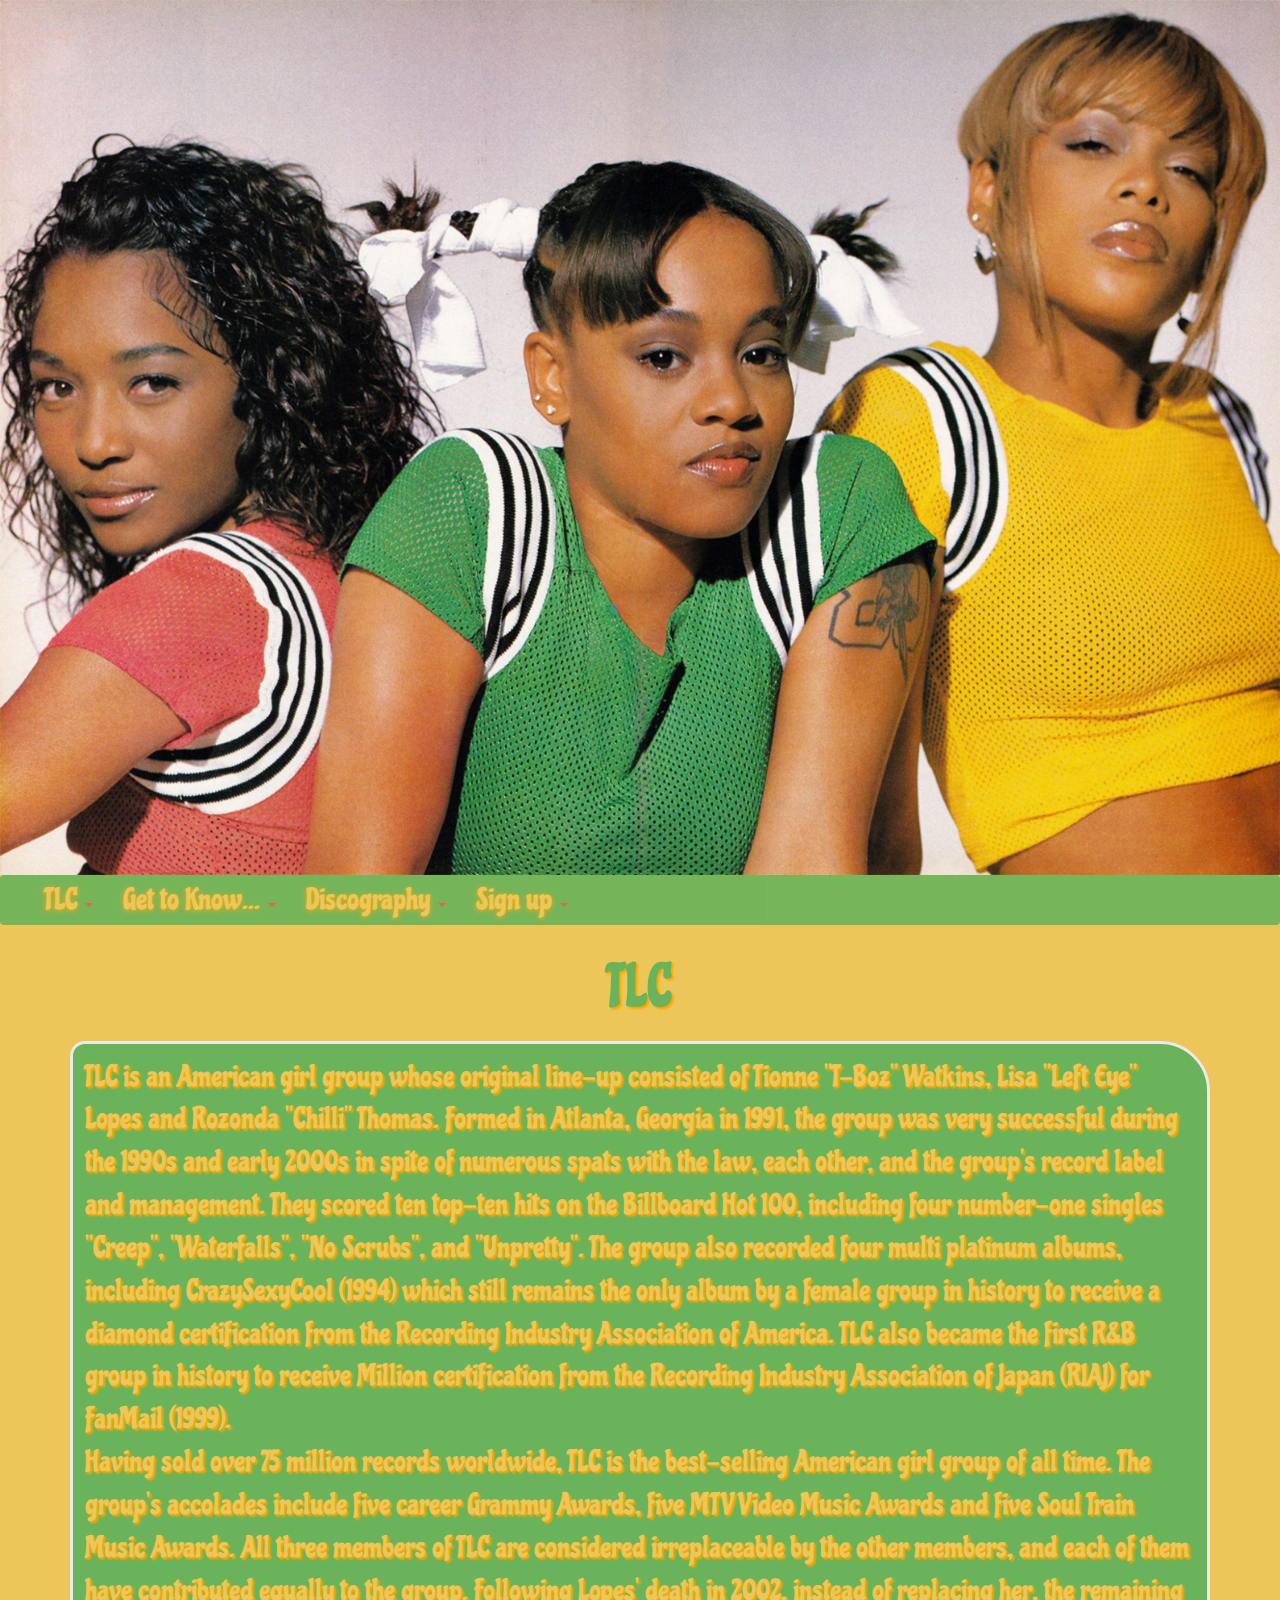
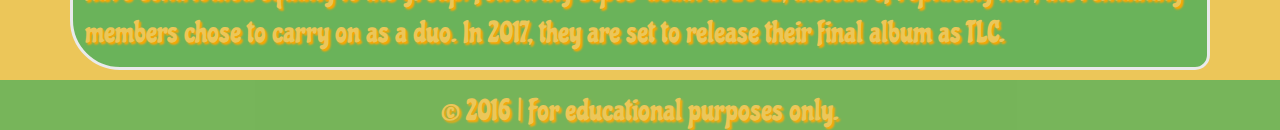
<file: discographyproject/biopage.html>
<!Doctype html>
<html lang="en">
<head>
	<meta charset="utf-8">
  <meta http-equiv="X-UA-Compatible" content="IE=edge">  
  <link rel="stylesheet" href="https://maxcdn.bootstrapcdn.com/bootstrap/3.3.5/css/bootstrap.min.css">
  <meta name="viewport" content="width=device-width, initial-scale=1">
  <link rel="stylesheet" type="text/css" href="css/tlc.css">
  <script src="https://oss.maxcdn.com/html5shiv/3.7.2/html5shiv.min.js"></script>
  <script src="https://oss.maxcdn.com/respond/1.4.2/respond.min.js"></script>
  <title>Biography</title>
  <link href="https://fonts.googleapis.com/css?family=Chicle" rel="stylesheet">
</head>
<body>

<!--this the header image, (center the header)-->
  <header>
    <img src="photos/background_copy.jpg" alt="photo of the group" class="img-responsive"> 
  </header>

  <nav class="navbar navbar-inverse">
  <div class="container-fluid">
   <button type="button" class="navbar-toggle" data-toggle="collapse" data-target="#myNavbar">
        <span class="icon-bar"></span>
        <span class="icon-bar"></span>
        <span class="icon-bar"></span>                        
  </button>
  <div class="collapse navbar-collapse" id="myNavbar">
  <ul class="nav navbar-nav">
      <li class="dropdown">
        <a class="dropdown-toggle" data-toggle="dropdown" href="#">
        TLC
        <span class="caret"></span></a>
        <ul class="dropdown-menu">
          <li><a href="bio_page.html">Bio</a></li>
        </ul>
      </li>
      
      <li class="dropdown">
      <a class="dropdown-toggle" data-toggle="dropdown" href="#">
      Get to Know...
      <span class="caret"></span></a>
      <ul class="dropdown-menu">
        <li><a href="t-boz.html">T-Boz</a></li>
        <li><a href="lefteye.html">Left Eye</a></li>
        <li><a href="chilli.html">Chilli</a></li>
    </ul>
    </li>

    <li class="dropdown">
      <a class="dropdown-toggle" data-toggle="dropdown" href="#">
      Discography
      <span class="caret"></span></a>
      <ul class="dropdown-menu">
        <li><a href="discography.html">Albums</a></li>
    </ul>
    </li>

    <li class="dropdown">
      <a class="dropdown-toggle" data-toggle="dropdown" href="#">
      Sign up
      <span class="caret"></span></a>
      <ul class="dropdown-menu">
        <li><a href="tlc_signup_form.html">Sign Up</a></li>
    </ul>
    </li>
  </div>
  </div>
</nav>


<div class="container">

<!--this  is the biography. (center the text)-->
		<p id="name">TLC</p>
		<p class="intro">TLC is an American girl group whose original line-up consisted of Tionne "T-Boz" Watkins, Lisa "Left Eye" Lopes and Rozonda "Chilli" Thomas. Formed in Atlanta, Georgia in 1991, the group was very successful during the 1990s and early 2000s in spite of numerous spats with the law, each other, and the group's record label and management. They scored ten top-ten hits on the Billboard Hot 100, including four number-one singles "Creep", "Waterfalls", "No Scrubs", and "Unpretty". The group also recorded four multi platinum albums, including CrazySexyCool (1994) which still remains the only album by a female group in history to receive a diamond certification from the Recording Industry Association of America.  TLC also became the first R&amp;B group in history to receive Million certification from the Recording Industry Association of Japan (RIAJ) for FanMail (1999).<br>
		
		Having sold over 75 million records worldwide, TLC is the best-selling American girl group of all time.  The group's accolades include five career Grammy Awards, five MTV Video Music Awards and five Soul Train Music Awards. All three members of TLC are considered irreplaceable by the other members, and each of them have contributed equally to the group. Following Lopes' death in 2002, instead of replacing her, the remaining members chose to carry on as a duo. In 2017, they are set to release their final album as TLC.</p>

<!--Center the footer-->
</div><!--closing container tag-->  
<footer>&copy; 2016 | For educational purposes only.</footer>

<script src="https://ajax.googleapis.com/ajax/libs/jquery/1.11.3/jquery.min.js"></script>
<script src="https://maxcdn.bootstrapcdn.com/bootstrap/3.3.5/js/bootstrap.min.js"></script>
</body>
</html>
</file>
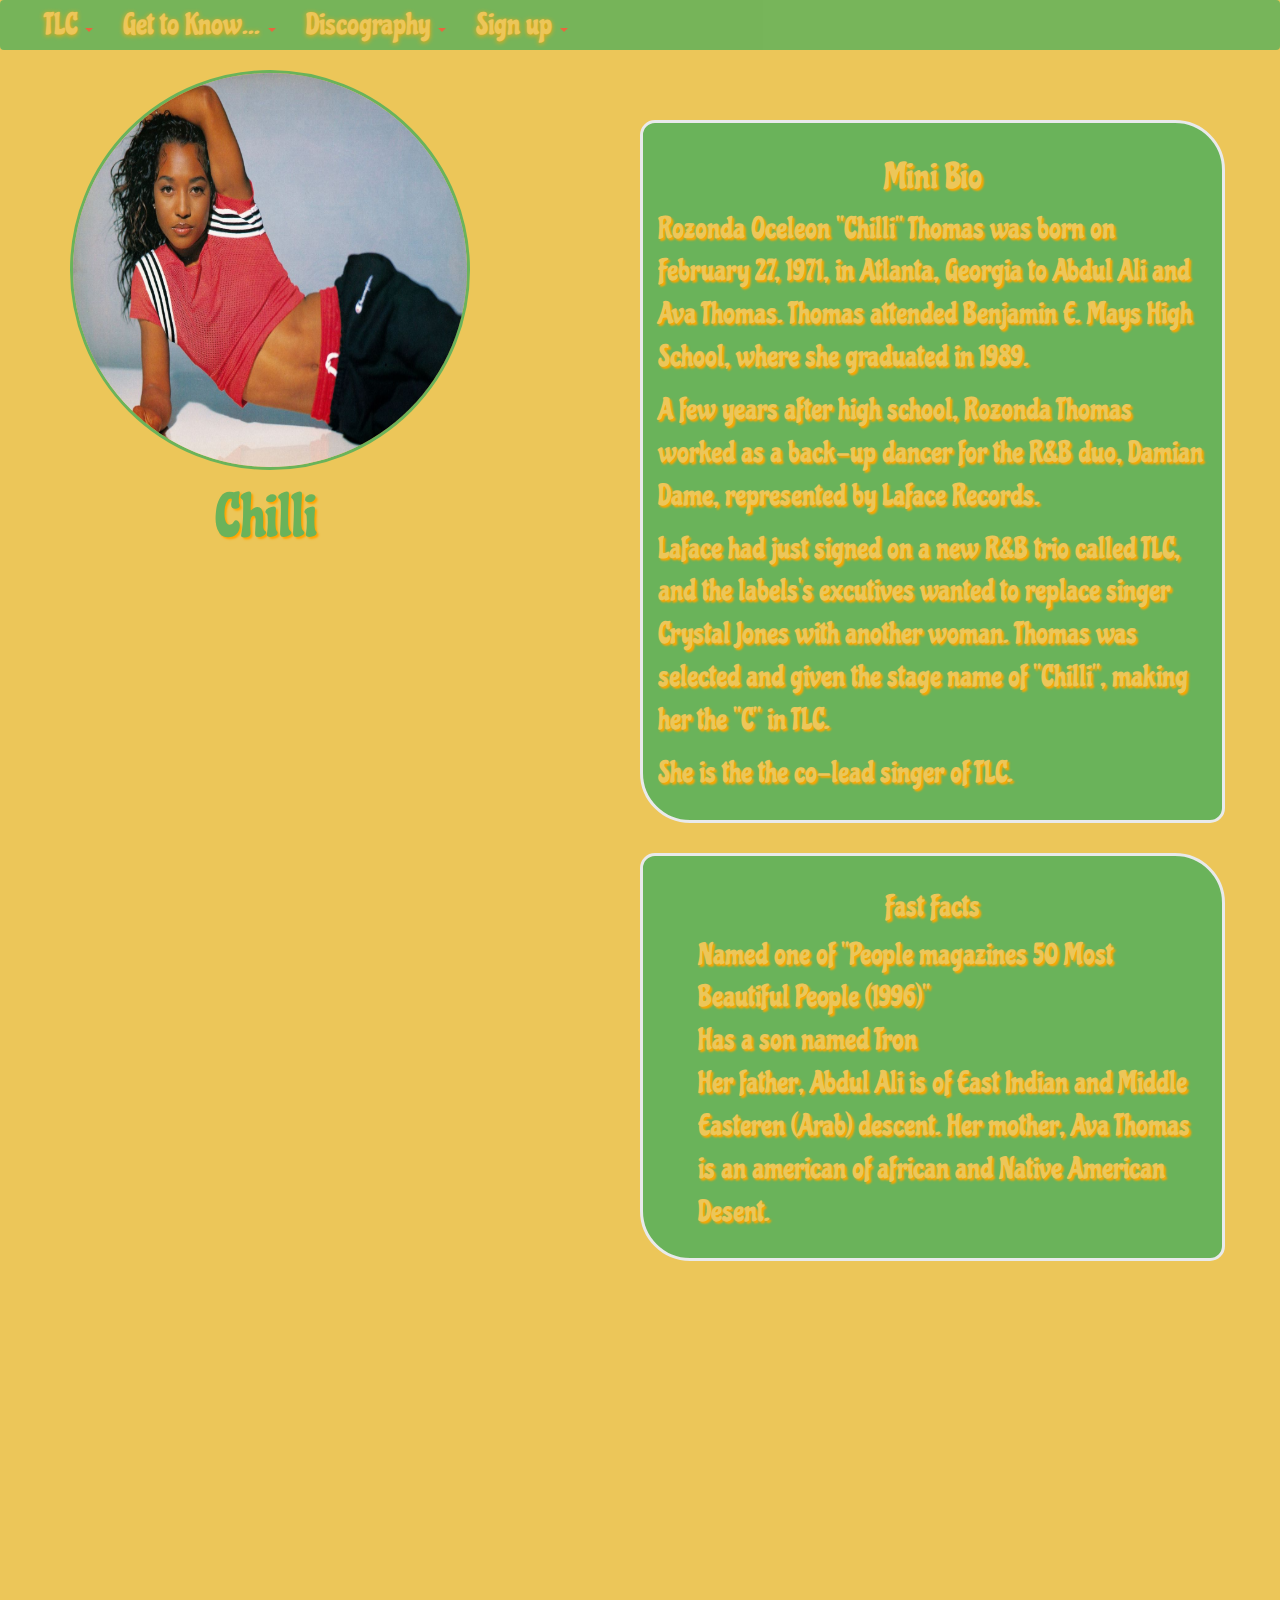
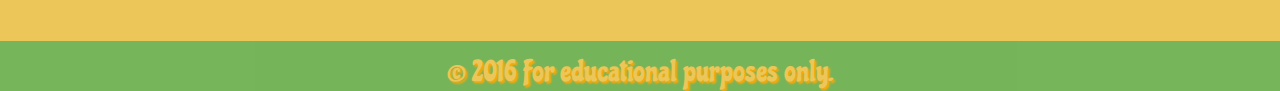
<file: discographyproject/chilli.html>
<!Doctype html>
<html lang="en">
<head>
  <meta charset="utf-8">
  <meta http-equiv="X-UA-Compatible" content="IE=edge">
  <meta name="viewport" content="width=device-width, initial-scale=1">
  <link rel="stylesheet" href="https://maxcdn.bootstrapcdn.com/bootstrap/3.3.5/css/bootstrap.min.css">
  <link rel="stylesheet" type="text/css" href="css/tlc.css">
  <script src="https://oss.maxcdn.com/html5shiv/3.7.2/html5shiv.min.js"></script>
  <script src="https://oss.maxcdn.com/respond/1.4.2/respond.min.js"></script>
  <title>Get to know...Chilli</title>
  <link href="https://fonts.googleapis.com/css?family=Chicle" rel="stylesheet">
</head>
<body>
<!--this is the navigation area-->
<div class="wrap"><!--OPENING WRAP TAG FOR STICKY FOOTER TRICK-->
<nav class="navbar navbar-inverse">
  <div class="container-fluid">
   <button type="button" class="navbar-toggle" data-toggle="collapse" data-target="#myNavbar">
        <span class="icon-bar"></span>
        <span class="icon-bar"></span>
        <span class="icon-bar"></span>                        
  </button>
  <div class="collapse navbar-collapse" id="myNavbar">
    <ul class="nav navbar-nav">
      <li class="dropdown">
        <a class="dropdown-toggle" data-toggle="dropdown" href="#">
        TLC
        <span class="caret"></span></a>
        <ul class="dropdown-menu">
          <li><a href="#">Bio</a></li>
        </ul>
      </li>
      
      <li class="dropdown">
      <a class="dropdown-toggle" data-toggle="dropdown" href="#">
      Get to Know...
      <span class="caret"></span></a>
      <ul class="dropdown-menu">
        <li><a href="t-boz.html">T-Boz</a></li>
        <li><a href="lefteye.html">Left Eye</a></li>
        <li><a href="chilli.html">Chilli</a></li>
    </ul>
    </li>

    <li class="dropdown">
      <a class="dropdown-toggle" data-toggle="dropdown" href="#">
      Discography
      <span class="caret"></span></a>
      <ul class="dropdown-menu">
        <li><a href="discography.html">Albums</a></li>
    </ul>
    </li>

    <li class="dropdown">
      <a class="dropdown-toggle" data-toggle="dropdown" href="#">
      Sign up
      <span class="caret"></span></a>
      <ul class="dropdown-menu">
        <li><a href="tlc_signup_form.html">Sign Up</a></li>
    </ul>
    </li>
 </div>
</nav>
<!--float img to the left, add circle shape.-->
	<div class="container">
		
    <img src="photos/chilli_bio_pic.jpg" alt="photo of Chilli" class="chili_pic img-circle img-responsive">

		<p class="chilli">Chilli</p> 

		<!--float "Mini Bio" to the left-->	
		
		<div class="row">
		<div class="col-md-6">
		<h1 id="minibio">Mini Bio</h1>
			<p>Rozonda Oceleon "Chilli" Thomas was born on February 27, 1971, in Atlanta, Georgia to Abdul Ali and Ava Thomas. Thomas attended Benjamin E. Mays High School, where she graduated in 1989.</p>
			<p>A few years after high school, Rozonda Thomas worked as a back-up dancer for the R&amp;B duo, Damian Dame, represented by Laface Records.</p>
			<p>Laface had just signed on a new R&amp;B trio called TLC, and the labels's excutives  wanted to replace singer Crystal Jones with another woman. Thomas was selected and given the stage name of "Chilli", making her the "C" in TLC.</p>
			<p>She is the the co-lead singer of TLC.</p>
		</div>
		</div>


	<!--float "Fast Facts" to the left-->
	<div class="row">
	<div class="col-md-6">
		<h2>Fast Facts</h2>
				<ul id="list">
					<li>Named one of "People magazines 50 Most Beautiful People (1996)"</li>
					<li>Has a son named Tron</li>
					<li>Her father, Abdul Ali is of East Indian and Middle Easteren	(Arab) descent. Her mother, Ava Thomas  is an american of african and Native American Desent.</li>
				</ul>
		</div>
    </div>
    </div>
    </div><!--CLOSING WRAP TAG--> 
  
  <footer>&copy; 2016 For educational purposes only.</footer> 

<script src="https://ajax.googleapis.com/ajax/libs/jquery/1.11.3/jquery.min.js"></script>
<script src="https://maxcdn.bootstrapcdn.com/bootstrap/3.3.5/js/bootstrap.min.js"></script>
</body>
</html>
</file>
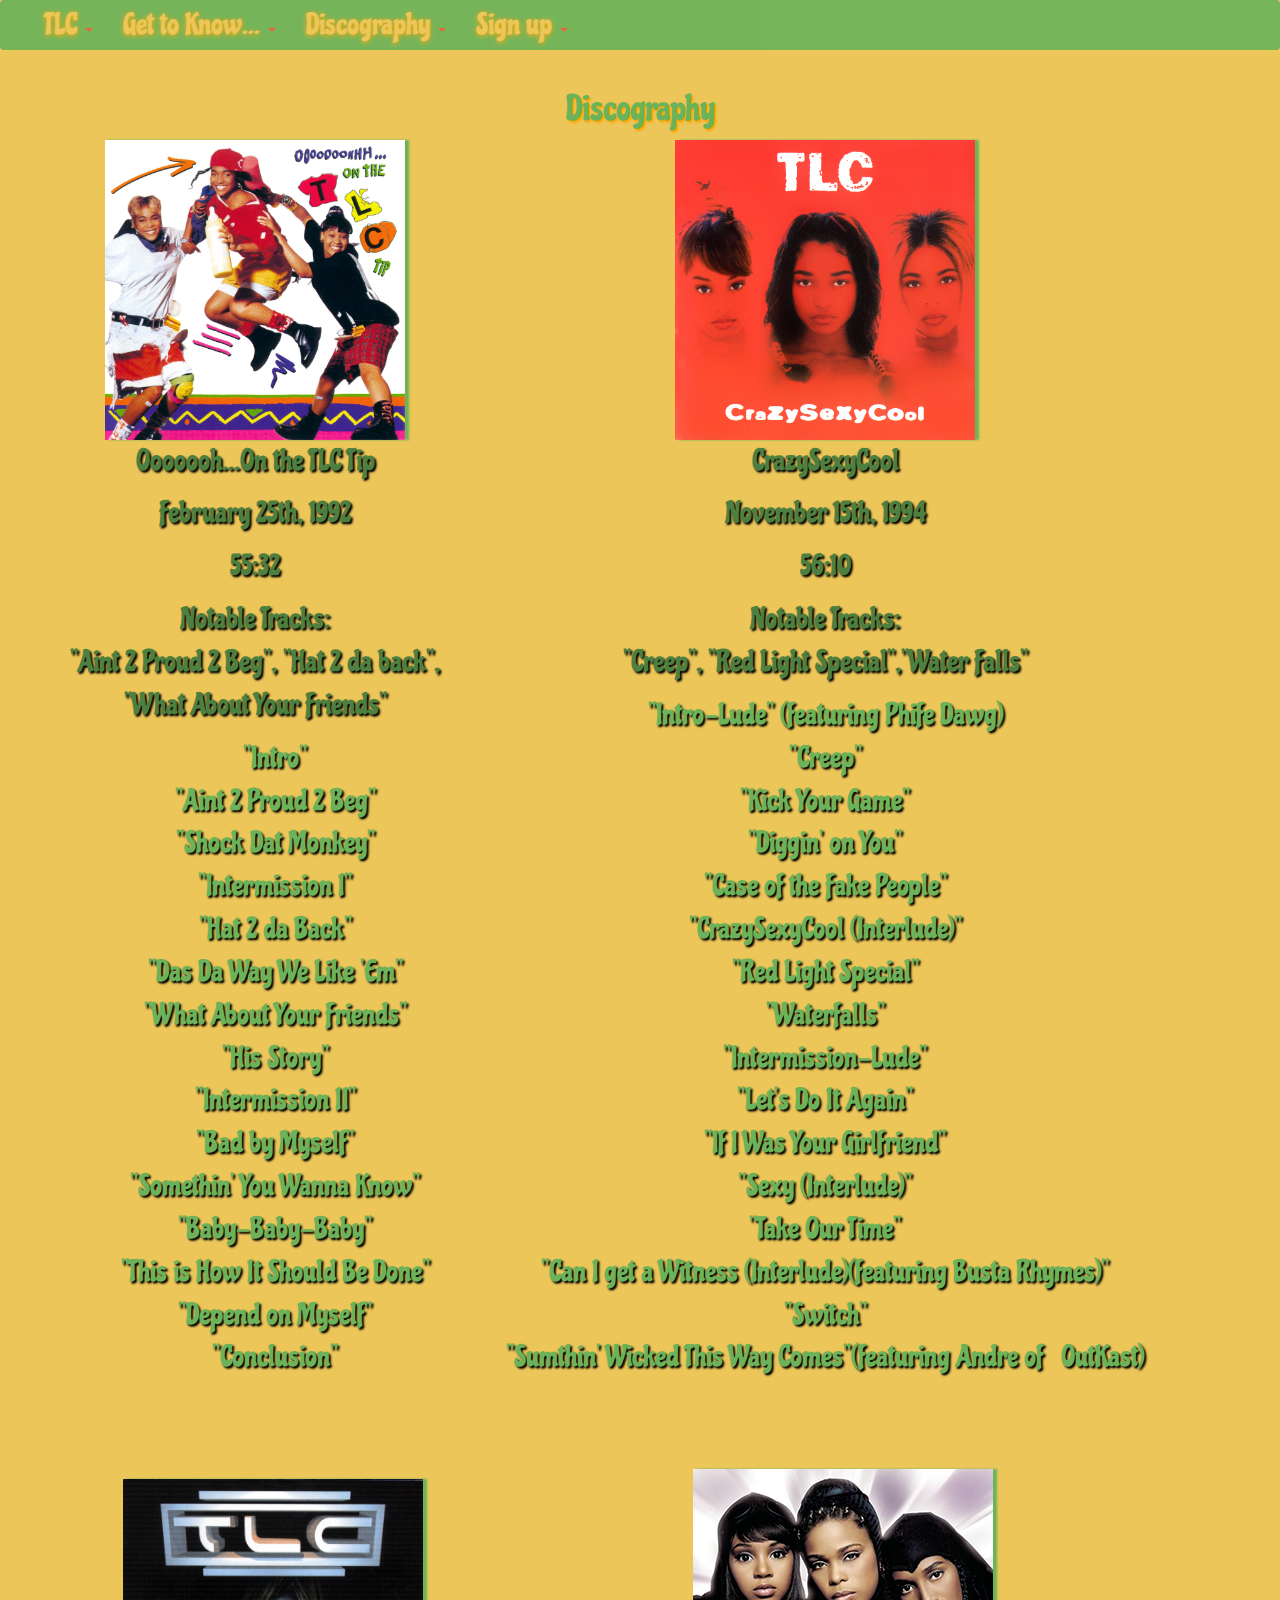
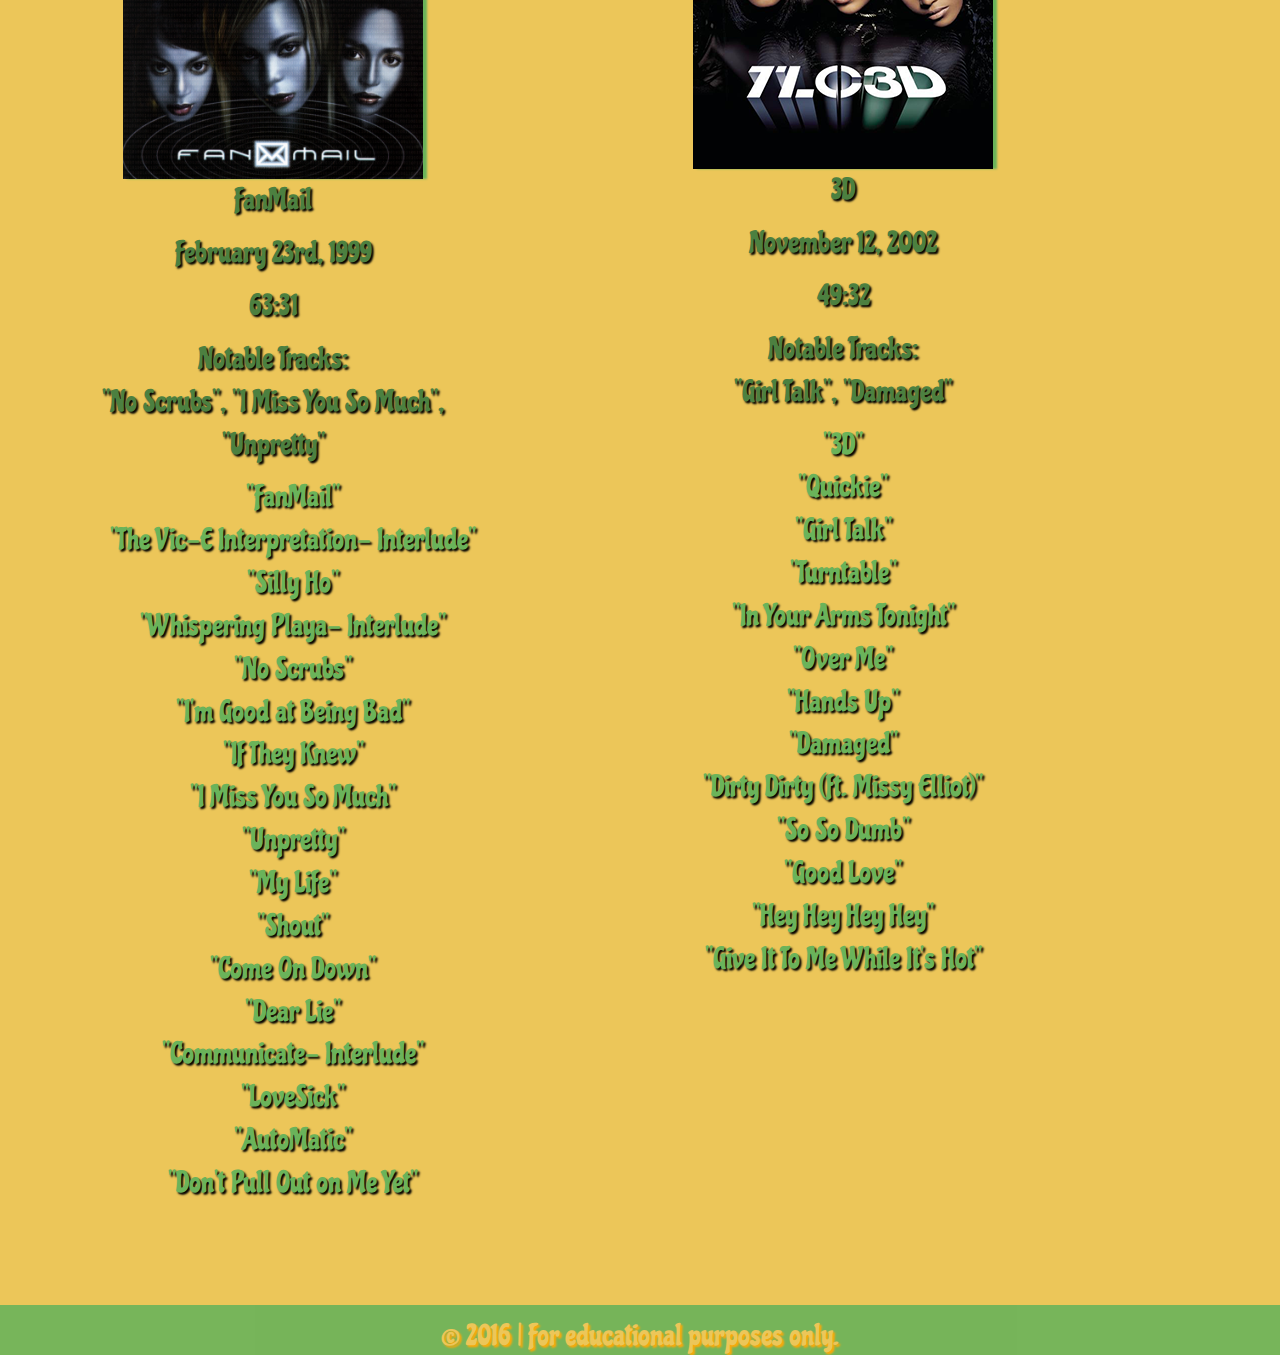
<file: discographyproject/discography.html>
<!Doctype html>
<html lang="en">
<head>
  <meta charset="utf-8">
  <meta http-equiv="X-UA-Compatible" content="IE=edge">
  <meta name="viewport" content="width=device-width, initial-scale=1">
  <link rel="stylesheet" href="https://maxcdn.bootstrapcdn.com/bootstrap/3.3.5/css/bootstrap.min.css"> 
  <link rel="stylesheet" type="text/css" href="css/tlc.css">
  <script src="https://oss.maxcdn.com/html5shiv/3.7.2/html5shiv.min.js"></script>
  <script src="https://oss.maxcdn.com/respond/1.4.2/respond.min.js"></script>
  <title>Discography</title>
  <link href="https://fonts.googleapis.com/css?family=Chicle" rel="stylesheet">
</head>

<div class="wrap"><!--OPENING WRAP TAG FOR STICKY FOOTER TRICK-->
<nav class="navbar navbar-inverse">
  <div class="container-fluid">
   <button type="button" class="navbar-toggle" data-toggle="collapse" data-target="#myNavbar">
        <span class="icon-bar"></span>
        <span class="icon-bar"></span>
        <span class="icon-bar"></span>                        
  </button>
  <div class="collapse navbar-collapse" id="myNavbar">
  <ul class="nav navbar-nav">
      <li class="dropdown">
        <a class="dropdown-toggle" data-toggle="dropdown" href="#">
        TLC
        <span class="caret"></span></a>
        <ul class="dropdown-menu">
          <li><a href="biopage.html">Bio</a></li>
        </ul>
      </li>
      
      <li class="dropdown">
      <a class="dropdown-toggle" data-toggle="dropdown" href="#">
      Get to Know...
      <span class="caret"></span></a>
      <ul class="dropdown-menu">
        <li><a href="t-boz.html">T-Boz</a></li>
        <li><a href="lefteye.html">Left Eye</a></li>
        <li><a href="chilli.html">Chilli</a></li>
    </ul>
    </li>

    <li class="dropdown">
      <a class="dropdown-toggle" data-toggle="dropdown" href="#">
      Discography
      <span class="caret"></span></a>
      <ul class="dropdown-menu">
        <li><a href="discography.html">Albums</a></li>
    </ul>
    </li>

    <li class="dropdown">
      <a class="dropdown-toggle" data-toggle="dropdown" href="#">
      Sign up
      <span class="caret"></span></a>
      <ul class="dropdown-menu">
        <li><a href="tlc_signup_form.html">Sign Up</a></li>
    </ul>
    </li>
  </div>
</nav>
<div class="container">
<h1 class="discography_h1">Discography</h1>

<!---OOOH...ON THE TLC TIP! ALBUM-->
<div class="oooh">
<img src="sources/album_info/oohtlctip.png" class="album" height="300" width="300">	

<div class="info">
		<p>Ooooooh...On the TLC Tip</p>
		<p>February 25th, 1992</p>
		<p>55:32</p>
		<p>Notable Tracks:<br>"Aint 2 Proud 2 Beg", "Hat 2 da back",
			<br> "What About Your Friends"</p>
</div>
	
	<ol class="tracklist">
		<li>"Intro"</li>
		<li>"Aint 2 Proud 2 Beg"</li>
		<li>"Shock Dat Monkey"</li>
		<li>"Intermission I"</li>
		<li>"Hat 2 da Back"</li>
		<li>"Das Da Way We Like 'Em"</li>
		<li>"What About Your Friends"</li>
		<li>"His Story"</li>
		<li>"Intermission II"</li>
		<li>"Bad by Myself"</li>
		<li>"Somethin' You Wanna Know"</li>
		<li>"Baby-Baby-Baby"</li>
		<li>"This is How It Should Be Done"</li>
		<li>"Depend on Myself"</li>
		<li>"Conclusion"</li>				
	</ol>
</div>
	
<!---CRAZYSEXYCOOL ALBUM-->
<div class="crazysexycool">

	<img src="sources/album_info/crazysexycool.jpg" class="album" height="300" width="300">
	
	<div class="info">
		<p>CrazySexyCool</p>
		<p>November 15th, 1994</p>
		<p>56:10</p>
		<p>Notable Tracks:<br>
			"Creep", "Red Light Special","Water Falls"</p>
	</div>

	<ol class="tracklist">
		<li>"Intro-Lude" (featuring Phife Dawg)</li>
		<li>"Creep"</li>
		<li>"Kick Your Game"</li>
		<li>"Diggin' on You"</li>
		<li>"Case of the Fake People"</li>		
		<li>"CrazySexyCool (Interlude)"</li>
		<li>"Red Light Special"</li>
		<li>"Waterfalls"</li>
		<li>"Intermission-Lude"</li>
		<li>"Let's Do It Again"</li>
		<li>"If I Was Your Girlfriend"</li>
		<li>"Sexy (Interlude)"</li>
		<li>"Take Our Time"</li>
		<li>"Can I get a Witness (Interlude)(featuring Busta Rhymes)"</li>
		<li>"Switch"</li>
		<li>"Sumthin' Wicked This Way Comes"(featuring Andre of &nbsp; OutKast)</li>			
	</ol>
</div>
	
<!---FANMAIL ALBUM-->
<div class="fanmail">
	
	<img src="sources/album_info/fanmail.jpg" class="album" height="300" width="300">
	
	<div class="info">
		<p>FanMail</p>
		<p>February 23rd, 1999</p>
		<p>63:31</p>
		<p>Notable Tracks:<br>
				"No Scrubs", "I Miss You So Much",<br>"Unpretty"</p>
	</div>
	
	<ol class="tracklist">
		<li>"FanMail"</li>
		<li>"The Vic-E Interpretation- Interlude"</li>
		<li>"Silly Ho"</li>
		<li>"Whispering Playa- Interlude"</li>
		<li>"No Scrubs"</li>
		<li>"I'm Good at Being Bad"</li>
		<li>"If They Knew"</li>
		<li>"I Miss You So Much"</li>
		<li>"Unpretty"</li>
		<li>"My Life"</li>
		<li>"Shout"</li>
		<li>"Come On Down"</li>
		<li>"Dear Lie"</li>
		<li>"Communicate- Interlude"</li>
		<li>"LoveSick"</li>
		<li>"AutoMatic"</li>
		<li>"Don't Pull Out on Me Yet"</li>
	</ol>
</div>

<!--THREE D ALBUM-->
<div class="threeD">
	
	<img src="sources/album_info/TLC_3D_Cover.png" class="album" height="300" width="300">
		
	<div class="info">
		<p>3D</p>
		<p>November 12, 2002</p>
		<p>49:32</p>
		<p>Notable Tracks:<br>
		"Girl Talk", "Damaged"</p>
	</div>
	
	<ol class="tracklist">
		<li>"3D"</li>
		<li>"Quickie"</li>
		<li>"Girl Talk"</li>
		<li>"Turntable"</li>
		<li>"In Your Arms Tonight"</li>
		<li>"Over Me"</li>
		<li>"Hands Up"</li>
		<li>"Damaged"</li>
		<li>"Dirty Dirty (ft. Missy Elliot)"</li>
		<li>"So So Dumb"</li>
		<li>"Good Love"</li>
		<li>"Hey Hey Hey Hey"</li>
		<li>"Give It To Me While It's Hot"</li>			
	</ol>
</div><!--THREED ALBUM-->
  </div><!--CLOSING WRAP TAG-->
  </div><!--closing div tag-->


<footer>&copy; 2016 | For educational purposes only.</footer>

<script src="https://ajax.googleapis.com/ajax/libs/jquery/1.11.3/jquery.min.js"></script>
<script src="https://maxcdn.bootstrapcdn.com/bootstrap/3.3.5/js/bootstrap.min.js"></script>
</body>
</html>
</file>
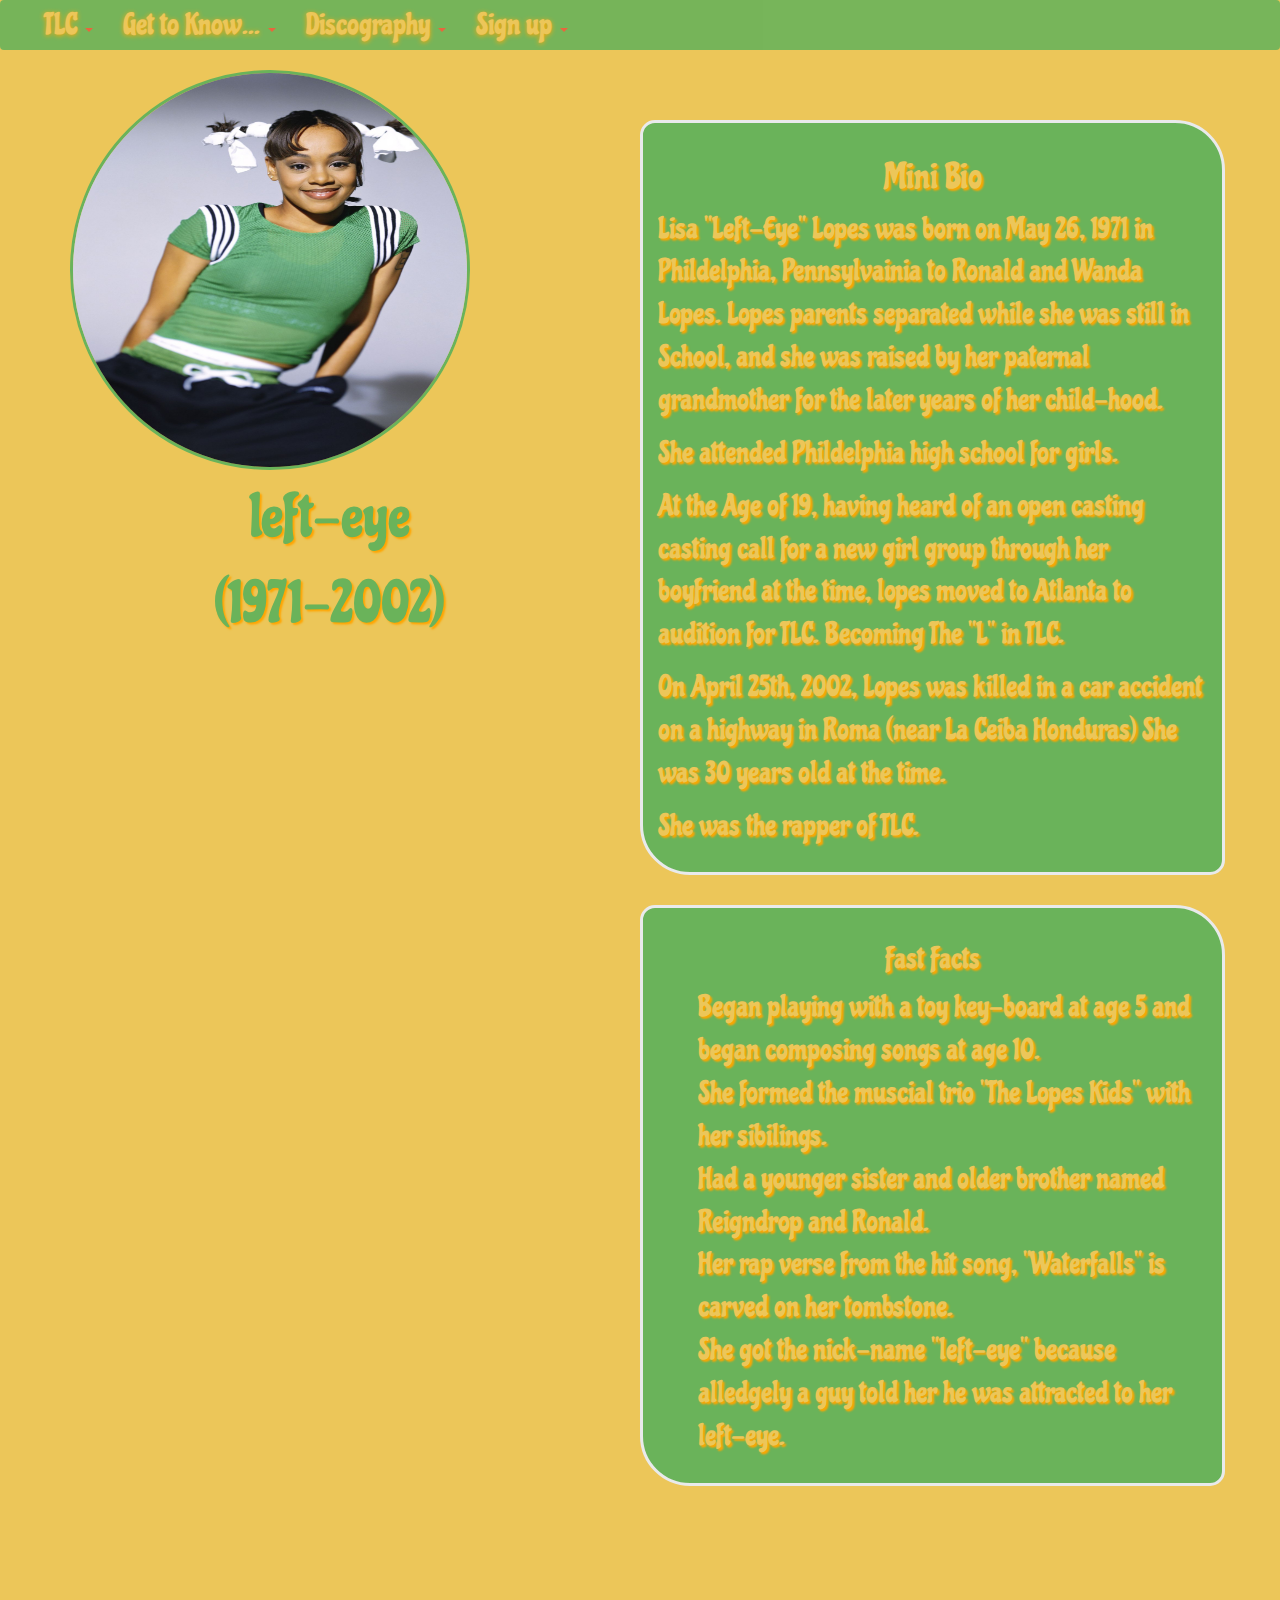
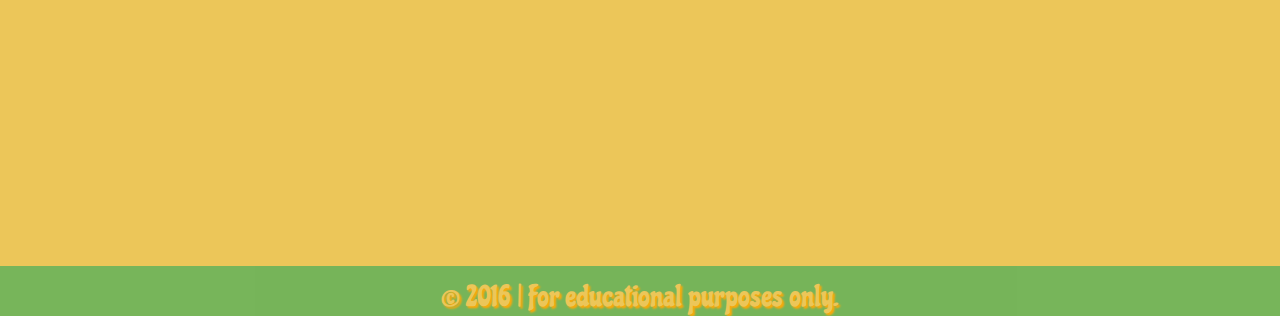
<file: discographyproject/lefteye.html>
<!Doctype html>
<html lang="en">
<head>
  <meta charset="utf-8">
  <meta http-equiv="X-UA-Compatible" content="IE=edge">
  <meta name="viewport" content="width=device-width, initial-scale=1">
  <link rel="stylesheet" href="https://maxcdn.bootstrapcdn.com/bootstrap/3.3.5/css/bootstrap.min.css">
  <link rel="stylesheet" type="text/css" href="css/tlc.css">
  <script src="https://oss.maxcdn.com/html5shiv/3.7.2/html5shiv.min.js"></script>
  <script src="https://oss.maxcdn.com/respond/1.4.2/respond.min.js"></script>
  <title>Get to know...Left eye</title>
  <link href="https://fonts.googleapis.com/css?family=Chicle" rel="stylesheet">
</head>
<body>

<!--this is the navigation area-->
<div class="wrap"><!--OPENING WRAP TAG FOR STICKY FOOTER TRICK-->
<nav class="navbar navbar-inverse">
  <div class="container-fluid">
   <button type="button" class="navbar-toggle" data-toggle="collapse" data-target="#myNavbar">
        <span class="icon-bar"></span>
        <span class="icon-bar"></span>
        <span class="icon-bar"></span>                        
  </button>
  <div class="collapse navbar-collapse" id="myNavbar">
    <ul class="nav navbar-nav">
      <li class="dropdown">
        <a class="dropdown-toggle" data-toggle="dropdown" href="#">
        TLC
        <span class="caret"></span></a>
        <ul class="dropdown-menu">
          <li><a href="biopage.html">Bio</a></li>
        </ul>
      </li>
      
      <li class="dropdown">
      <a class="dropdown-toggle" data-toggle="dropdown" href="#">
      Get to Know...
      <span class="caret"></span></a>
      <ul class="dropdown-menu">
        <li><a href="t-boz.html">T-Boz</a></li>
        <li><a href="lefteye.html">Left Eye</a></li>
        <li><a href="chilli.html">Chilli</a></li>
    </ul>
    </li>

    <li class="dropdown">
      <a class="dropdown-toggle" data-toggle="dropdown" href="#">
      Discography
      <span class="caret"></span></a>
      <ul class="dropdown-menu">
        <li><a href="discography.html">Albums</a></li>
    </ul>
    </li>

    <li class="dropdown">
      <a class="dropdown-toggle" data-toggle="dropdown" href="#">
      Sign up
      <span class="caret"></span></a>
      <ul class="dropdown-menu">
        <li><a href="tlc_signup_form.html">Sign Up</a></li>
    </ul>
    </li>
 </div>
</nav>


<!--float img to the left, add circle shape.-->
  
  <div class="container">
	
	<img src="photos/lefteye_bio_pic.jpg" alt="photo of Left-Eye" class="lefteye_pic img-circle img-responsive">

	<p class="lefteye">left-eye<br>(1971-2002)</p>


	<!--float "Mini Bio" to the left-->
	
	<div class="row">
	<div class="col-md-6">
		

	<h1>Mini Bio</h1>
		<p>Lisa "Left-Eye" Lopes was born on  May 26, 1971 in Phildelphia, Pennsylvainia to Ronald and Wanda Lopes. Lopes parents separated while she was still in School, and she was raised by her paternal grandmother for the later years of her child-hood.</p> 

		<p>She attended Phildelphia high school for girls.</p>
		
		<p>At the Age of 19, having heard of an open casting casting call for a new girl group through her boyfriend at the time, lopes moved to Atlanta to audition for TLC. Becoming The "L" in TLC.</p>
		
		<p>On April 25th, 2002, Lopes was killed in a car accident on a highway in Roma (near La Ceiba Honduras) She was 30 years old at the time.</p>

		<p>She was the rapper of TLC.</p>
		</div>
		</div>

<!--float "Fast Facts" to the left-->
<div class="row">
<div class="col-md-6">
	<h2>Fast Facts</h2>
			<ul id="list">
				<li>Began playing with a toy key-board at age 5 and began composing songs at age 10.</li>
				<li>She formed the muscial trio "The Lopes Kids" with her sibilings.</li>
				<li>Had a younger sister and older brother named Reigndrop and Ronald.</li>
				<li>Her rap verse from the hit song, "Waterfalls" is carved on her tombstone.</li>
				<li>She got the nick-name "left-eye" because  alledgely a guy told her he was attracted to her left-eye.</li>
			</ul>
	
	</div><!--closing div tag-->
  </div>
  </div>
  </div>
  </div><!--CLOSING WRAP TAG--> 
  <footer>&copy; 2016 | For educational purposes only.</footer>

  <script src="https://ajax.googleapis.com/ajax/libs/jquery/1.11.3/jquery.min.js"></script>
  <script src="https://maxcdn.bootstrapcdn.com/bootstrap/3.3.5/js/bootstrap.min.js"></script>
</body>
</html>
</file>
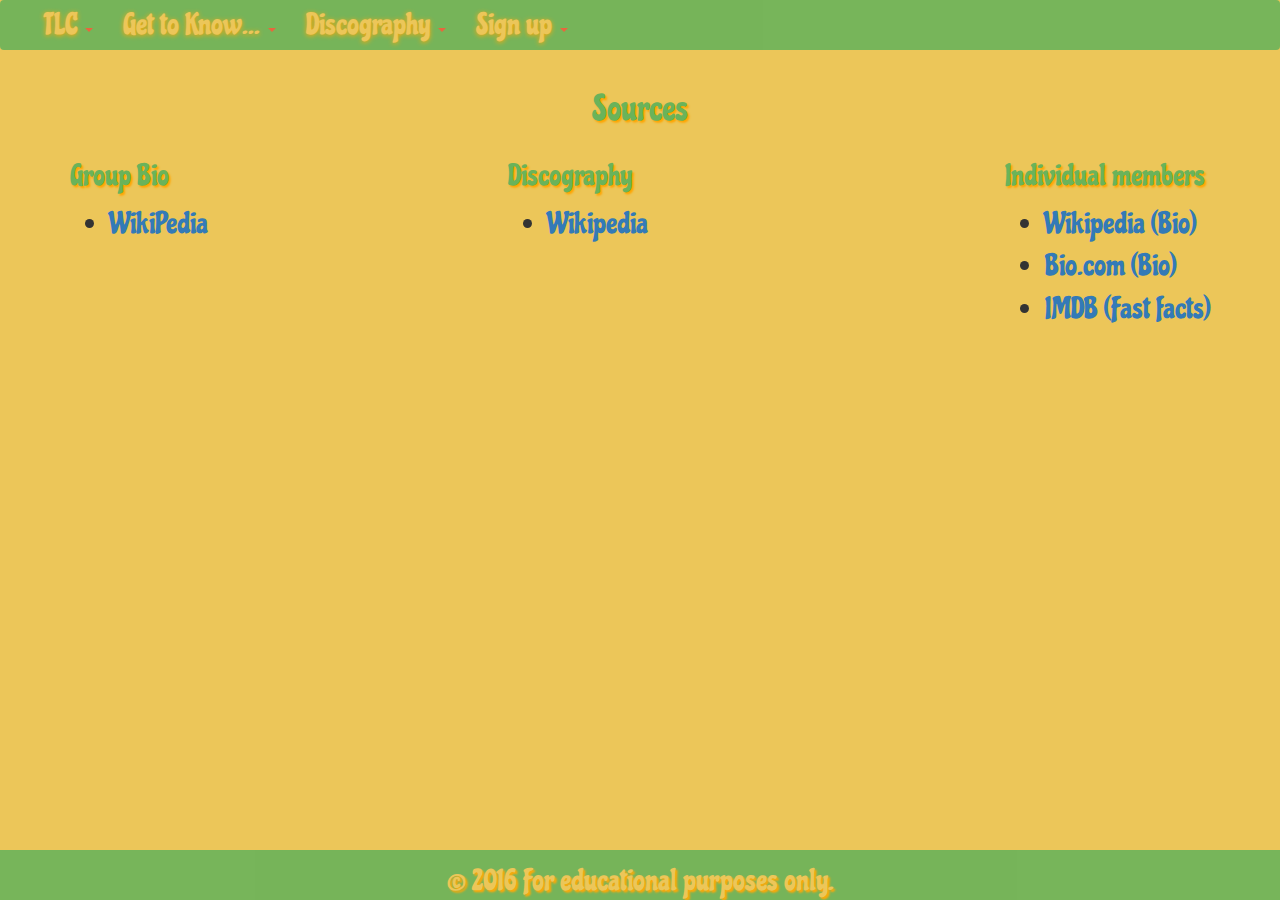
<file: discographyproject/sources.html>
<!Doctype html>
<html lang="en">
<head>
	<meta charset="utf-8">
	<meta http-equiv="X-UA-Compatible" content="IE=edge">
	<meta name="viewport" content="width=device-width, initial-scale=1">
	<link rel="stylesheet" href="https://maxcdn.bootstrapcdn.com/bootstrap/3.3.5/css/bootstrap.min.css">
	<link rel="stylesheet" type="text/css" href="css/tlc.css">
	<script src="https://oss.maxcdn.com/html5shiv/3.7.2/html5shiv.min.js"></script>
	<script src="https://oss.maxcdn.com/respond/1.4.2/respond.min.js"></script>
	<title>Sources</title>
	<link href="https://fonts.googleapis.com/css?family=Chicle" rel="stylesheet">
</head>
<body>
<div class="wrap"><!--FOR THE STICKY FOOTER TRICK!-->
	<!--this is the navigation area-->
	<nav class="navbar navbar-inverse">
  <div class="container-fluid">
   <button type="button" class="navbar-toggle" data-toggle="collapse" data-target="#myNavbar">
        <span class="icon-bar"></span>
        <span class="icon-bar"></span>
        <span class="icon-bar"></span>                        
  </button>
  <div class="collapse navbar-collapse" id="myNavbar">
  <ul class="nav navbar-nav">
      <li class="dropdown">
        <a class="dropdown-toggle" data-toggle="dropdown" href="#">
        TLC
        <span class="caret"></span></a>
        <ul class="dropdown-menu">
          <li><a href="biopage.html">Bio</a></li>
        </ul>
      </li>
      
      <li class="dropdown">
      <a class="dropdown-toggle" data-toggle="dropdown" href="#">
      Get to Know...
      <span class="caret"></span></a>
      <ul class="dropdown-menu">
        <li><a href="t-boz.html">T-Boz</a></li>
        <li><a href="lefteye.html">Left Eye</a></li>
        <li><a href="chilli.html">Chilli</a></li>
    </ul>
    </li>

    <li class="dropdown">
      <a class="dropdown-toggle" data-toggle="dropdown" href="#">
      Discography
      <span class="caret"></span></a>
      <ul class="dropdown-menu">
        <li><a href="discography.html">Albums</a></li>
    </ul>
    </li>

    <li class="dropdown">
      <a class="dropdown-toggle" data-toggle="dropdown" href="#">
      Sign up
      <span class="caret"></span></a>
      <ul class="dropdown-menu">
        <li><a href="tlc_signup_form.html">Sign Up</a></li>
    </ul>
    </li>
  </div>
</nav>

<div class="container">
  <h1>Sources</h1>

<div class="group_source">
  <h2>Group Bio</h2>

 <ul>
   <li><a href="#">WikiPedia</a></li>
 </ul>
</div>

<div class="members_source">
  <h2>Individual members</h2>

    <ul>
      <li><a href="#">Wikipedia (Bio)</a></li>
      <li><a href="#">Bio.com (Bio)</a></li>
      <li><a href="#">IMDB (Fast facts)</a></li>
    </ul>
</div>

<div class="discography_source">
  <h2>Discography</h2>
    <ul>
      <li><a href="#">Wikipedia</a></li>
    </ul>
</div>
</div>
</div><!--FOR THE STICKY FOOTER TRICK-->
</div> 
  <footer>&copy; 2016 For educational purposes only.</footer>

	<script src="https://ajax.googleapis.com/ajax/libs/jquery/1.11.3/jquery.min.js"></script>
	<script src="https://maxcdn.bootstrapcdn.com/bootstrap/3.3.5/js/bootstrap.min.js"></script>

</body>
</html>
</file>
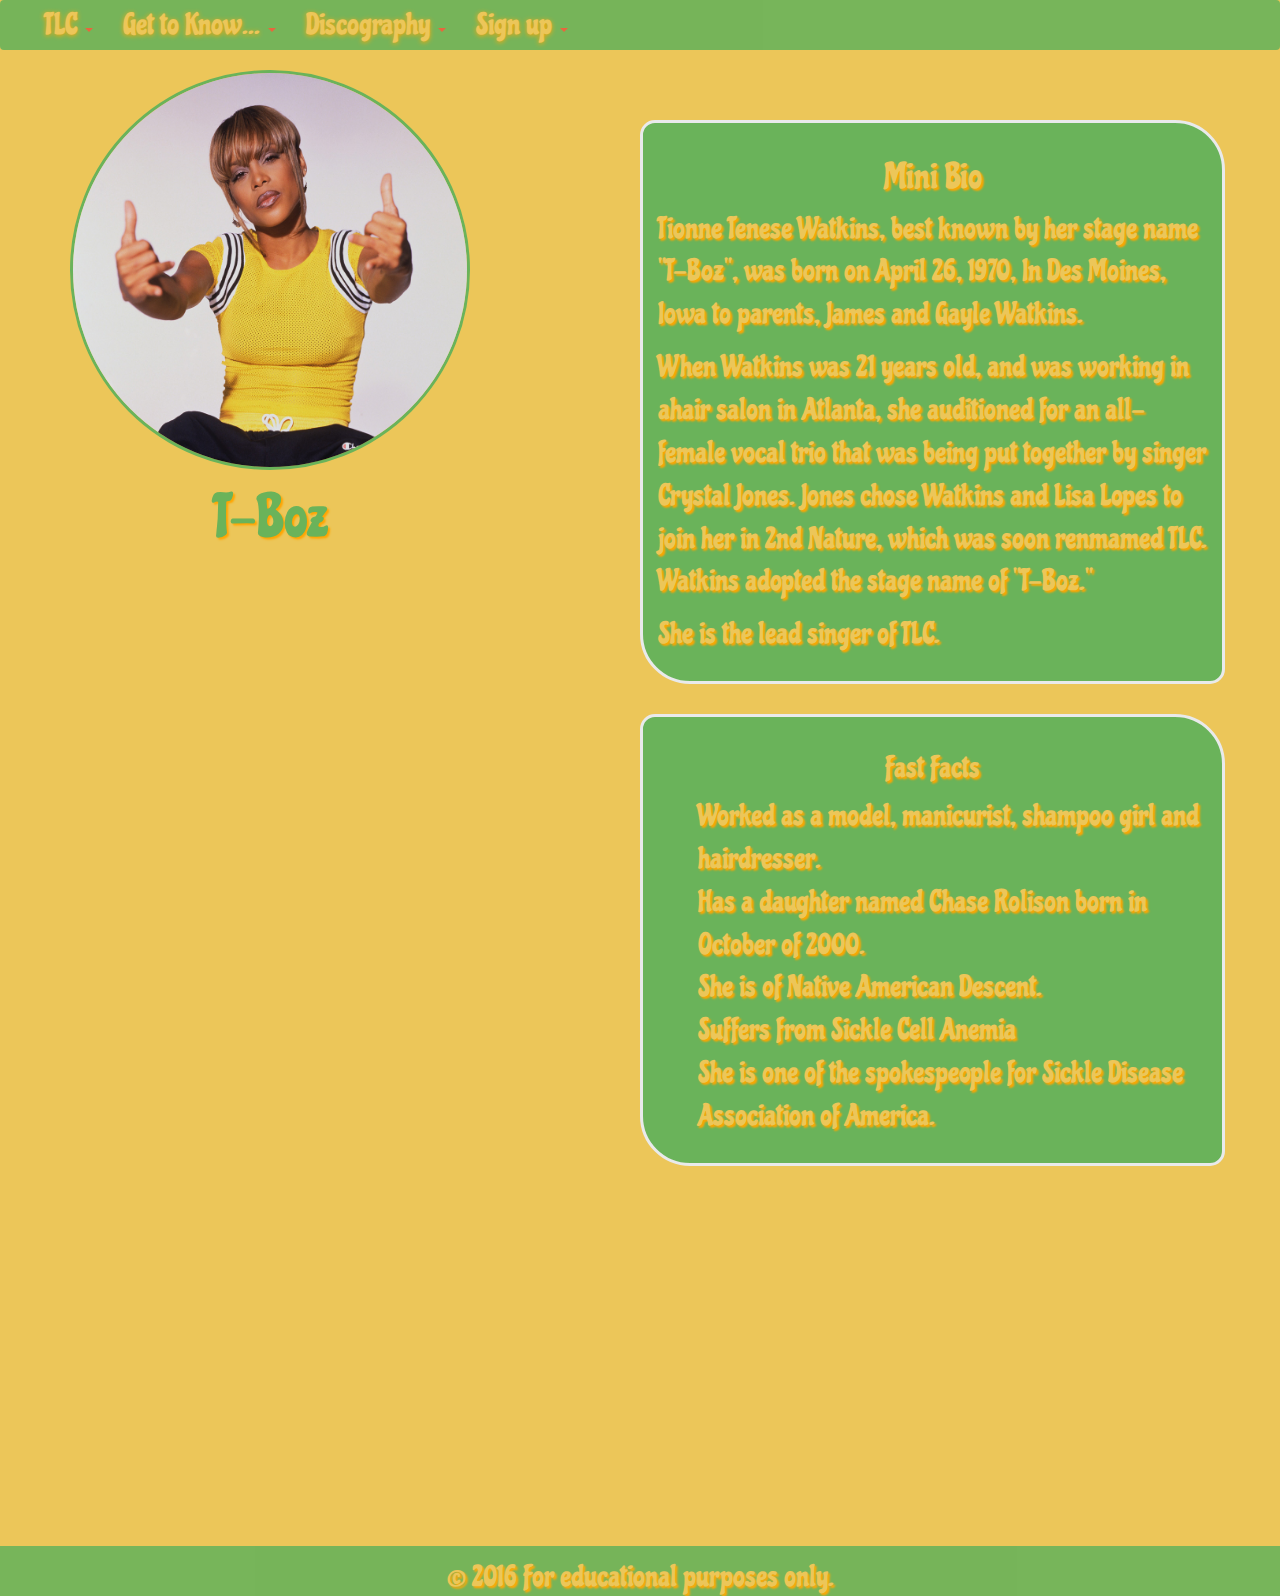
<file: discographyproject/t-boz.html>
<!Doctype html>
<html lang="en">
<head>
  <meta charset="utf-8">
  <meta http-equiv="X-UA-Compatible" content="IE=edge">
  <meta name="viewport" content="width=device-width, initial-scale=1">
  <link rel="stylesheet" href="https://maxcdn.bootstrapcdn.com/bootstrap/3.3.5/css/bootstrap.min.css">
  <link rel="stylesheet" type="text/css" href="css/tlc.css">
  <script src="https://oss.maxcdn.com/html5shiv/3.7.2/html5shiv.min.js"></script>
  <script src="https://oss.maxcdn.com/respond/1.4.2/respond.min.js"></script>
  <title>Get to know...T-Boz</title>
  <link href="https://fonts.googleapis.com/css?family=Chicle" rel="stylesheet">
</head>
<body>

<!--this is the navigation area-->
<div class="wrap"><!--OPENING WRAP TAG FOR STICKY FOOTER TRICK-->
<nav class="navbar navbar-inverse">
  <div class="container-fluid">
   <button type="button" class="navbar-toggle" data-toggle="collapse" data-target="#myNavbar">
        <span class="icon-bar"></span>
        <span class="icon-bar"></span>
        <span class="icon-bar"></span>                        
  </button>
  <div class="collapse navbar-collapse" id="myNavbar">
    <ul class="nav navbar-nav">
      <li class="dropdown">
        <a class="dropdown-toggle" data-toggle="dropdown" href="#">
        TLC
        <span class="caret"></span></a>
        <ul class="dropdown-menu">
          <li><a href="#">Bio</a></li>
        </ul>
      </li>
      
      <li class="dropdown">
      <a class="dropdown-toggle" data-toggle="dropdown" href="#">
      Get to Know...
      <span class="caret"></span></a>
      <ul class="dropdown-menu">
        <li><a href="t-boz.html">T-Boz</a></li>
        <li><a href="lefteye.html">Left Eye</a></li>
        <li><a href="chilli.html">Chilli</a></li>
    </ul>
    </li>

    <li class="dropdown">
      <a class="dropdown-toggle" data-toggle="dropdown" href="#">
      Discography
      <span class="caret"></span></a>
      <ul class="dropdown-menu">
        <li><a href="discography.html">Albums</a></li>
    </ul>
    </li>

    <li class="dropdown">
      <a class="dropdown-toggle" data-toggle="dropdown" href="#">
      Sign up
      <span class="caret"></span></a>
      <ul class="dropdown-menu">
        <li><a href="tlc_signup_form.html">Sign Up</a></li>
    </ul>
    </li>
 </div>
</nav>
<!--float this image to the left, add circle shape to picture-->
	<div class="container">
	
  <img src="photos/tboz_bio_pic.jpg" alt="photo of T-Boz" class="tboz_pic img-circle img-responsive">

  <p class="t-boz">T-Boz</p>

	<div class="row">
	<div class="col-md-6">
	 <h1>Mini Bio</h1>
	    <p>Tionne Tenese Watkins, best known by her stage name "T-Boz", was born on April 26, 1970, In Des Moines, Iowa to parents, James and Gayle Watkins.</p>

	    <p>When Watkins was 21 years old, and was working in ahair salon in Atlanta, she auditioned for an all-female vocal trio that was being put together by singer Crystal Jones. Jones chose Watkins and Lisa Lopes to join her in 2nd Nature, which was soon renmamed TLC. Watkins adopted the stage name of "T-Boz."</p> 
      <p>She is the lead singer of TLC.</p>
    </div>
    </div>
    
  <div class="row">
	<div class="col-md-6">
		<h2>Fast Facts</h2>
  			<ul id="list">
	 			<li>Worked as a model, manicurist, shampoo girl and hairdresser.</li>
	 			<li>Has a daughter named Chase Rolison born in October of 2000.</li>
	  			<li>She is of Native American Descent.</li>
	  			<li>Suffers from Sickle Cell Anemia</li>
	  			<li>She is one of the spokespeople for Sickle Disease Association of America.</li>
			</ul>
	</div><!---closing div tag-->
	</div> 
  </div>
  </div>
	</div><!--CLOSING WRAP TAG--> 
  <footer>&copy; 2016 For educational purposes only.</footer>
 
	<script src="https://ajax.googleapis.com/ajax/libs/jquery/1.11.3/jquery.min.js"></script>
	<script src="https://maxcdn.bootstrapcdn.com/bootstrap/3.3.5/js/bootstrap.min.js"></script>
</body>
</html>
</file>
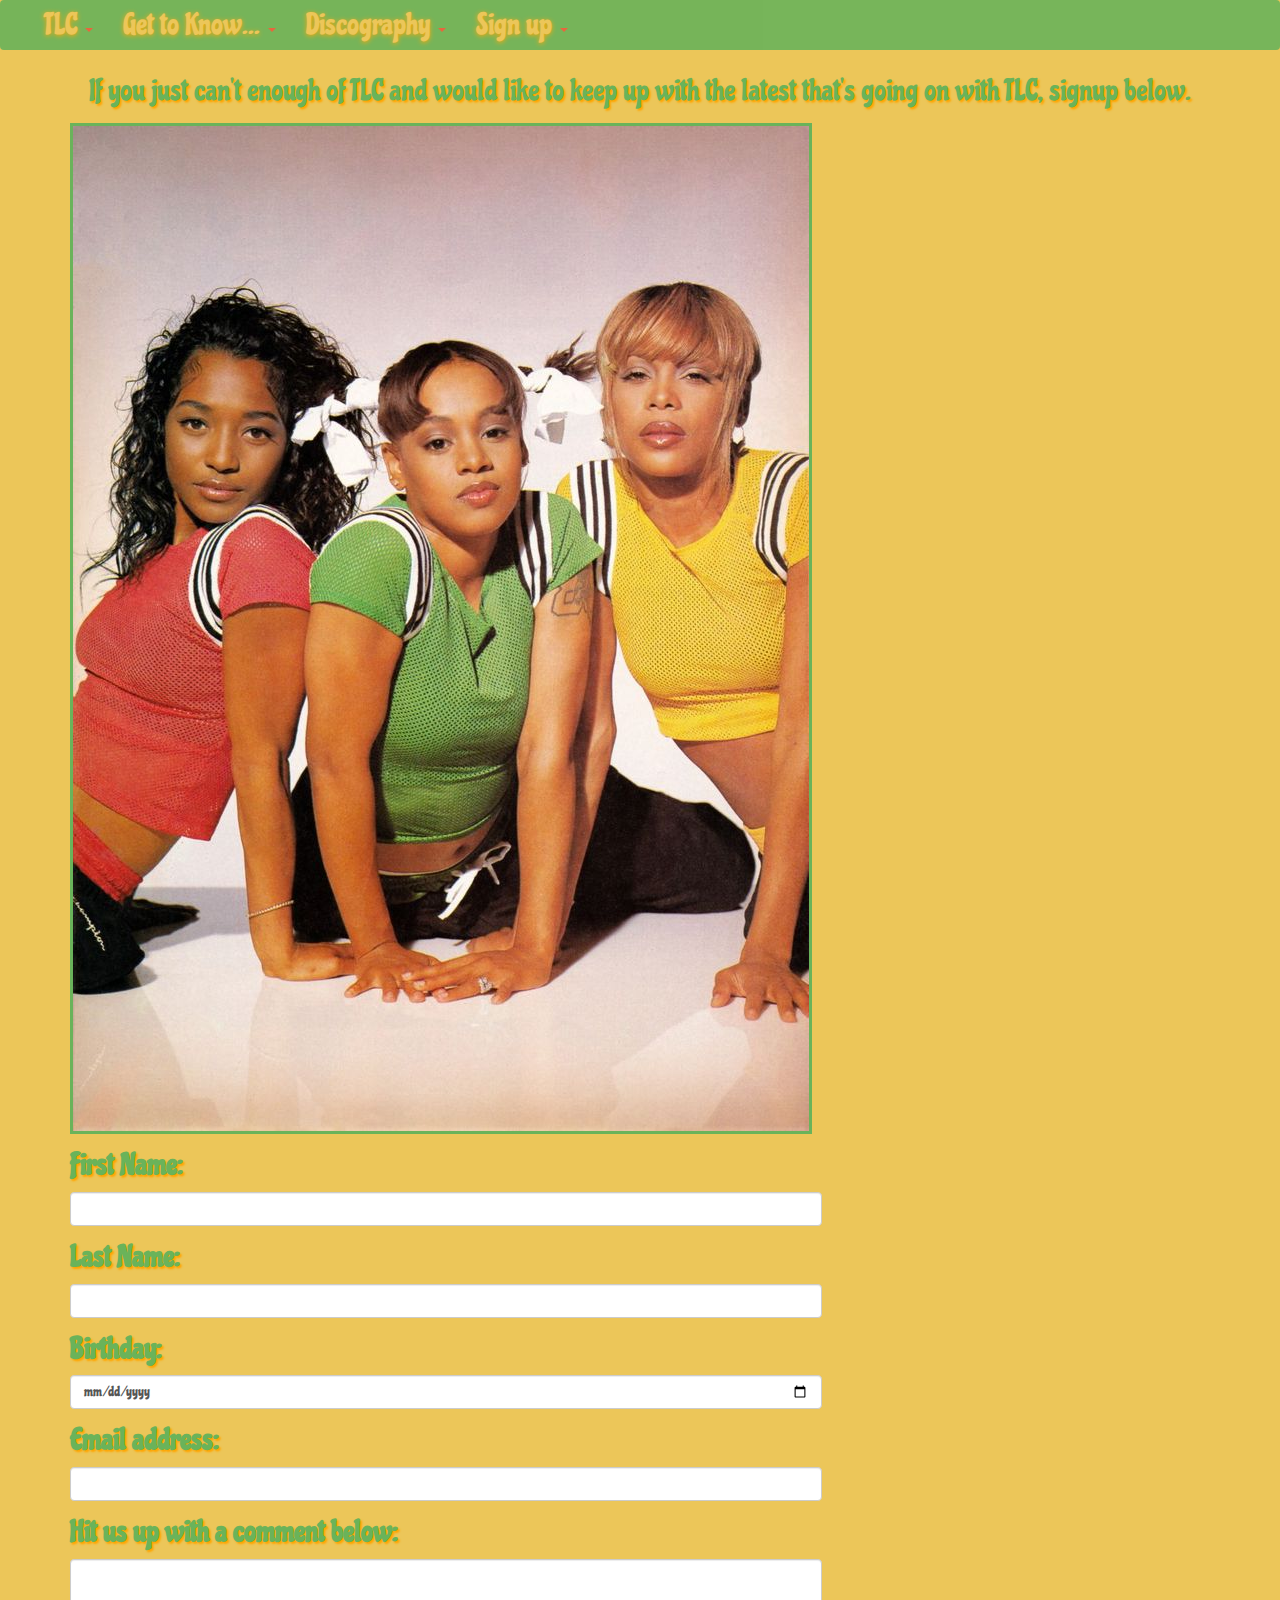
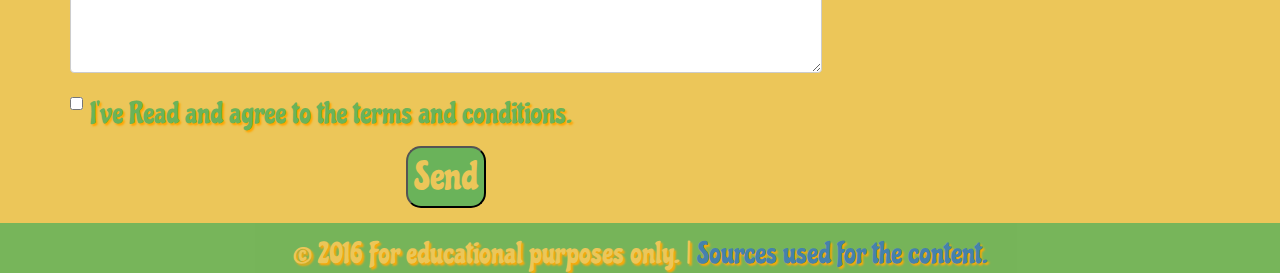
<file: discographyproject/tlc_signup_form.html>
<!Doctype html>
<html lang="en">
<head>
  <meta charset="utf-8">
  <meta http-equiv="X-UA-Compatible" content="IE=edge">
  <meta name="viewport" content="width=device-width, initial-scale=1">
  <link rel="stylesheet" href="https://maxcdn.bootstrapcdn.com/bootstrap/3.3.5/css/bootstrap.min.css">
  <link rel="stylesheet" type="text/css" href="css/tlc.css">
  <script src="https://oss.maxcdn.com/html5shiv/3.7.2/html5shiv.min.js"></script>
  <script src="https://oss.maxcdn.com/respond/1.4.2/respond.min.js"></script>
  <title>Sign Up</title>
  <link href="https://fonts.googleapis.com/css?family=Chicle" rel="stylesheet">
</head>

<body>
	
	<!--this is the navigation area-->
  <div class="wrap">
	<nav class="navbar navbar-inverse">
  <div class="container-fluid">
   <button type="button" class="navbar-toggle" data-toggle="collapse" data-target="#myNavbar">
        <span class="icon-bar"></span>
        <span class="icon-bar"></span>
        <span class="icon-bar"></span>                        
  </button>
  <div class="collapse navbar-collapse" id="myNavbar">
  <ul class="nav navbar-nav">
      <li class="dropdown">
        <a class="dropdown-toggle" data-toggle="dropdown" href="#">
        TLC
        <span class="caret"></span></a>
        <ul class="dropdown-menu">
          <li><a href="biopage.html">Bio</a></li>
        </ul>
      </li>
      
      <li class="dropdown">
      <a class="dropdown-toggle" data-toggle="dropdown" href="#">
      Get to Know...
      <span class="caret"></span></a>
      <ul class="dropdown-menu">
        <li><a href="t-boz.html">T-Boz</a></li>
        <li><a href="lefteye.html">Left Eye</a></li>
        <li><a href="chilli.html">Chilli</a></li>
    </ul>
    </li>

    <li class="dropdown">
      <a class="dropdown-toggle" data-toggle="dropdown" href="#">
      Discography
      <span class="caret"></span></a>
      <ul class="dropdown-menu">
        <li><a href="discography.html">Albums</a></li>
    </ul>
    </li>

    <li class="dropdown">
      <a class="dropdown-toggle" data-toggle="dropdown" href="#">
      Sign up
      <span class="caret"></span></a>
      <ul class="dropdown-menu">
        <li><a href="tlc_signup_form.html">Sign Up</a></li>
    </ul>
    </li>
  </div>
</nav>

<!--this includes a signup form-->

<div class="container">
			
<p class="form_intro">If you just can't enough of TLC and would like to keep up with the latest that's going on with TLC, signup below.</p>

<header>
	<img src="photos/tlc_header_4.jpg" alt="photo of group" class="form_pic img-responsive">
</header>

<form>
  <div class="form-group">
    <label for="firstname">First Name:</label>
    <input type="text" class="form-control" id="firstname">

    <label for="firstname">Last Name:</label>
    <input type="text" class="form-control" id="lastname">

    <label for="birthday">Birthday:</label>

    <input type="date" class="form-control" id="birthday">

    <label for="email">Email address:</label>
    <input type="email" class="form-control" id="email">

    <label for="comment">Hit us up with a comment below:</label>
    <textarea class="form-control" rows="5" id="comment"></textarea>

   <div class="checkbox">
  <label><input type="checkbox"> I've Read and agree to the terms and conditions.</label>
  </div>

  <button type="submit" onclick="SignUp();">Send</button>
</div>
</form>
</div><!--closing wrap tag-->

	<footer>&copy; 2016 For educational purposes only. | <a href="sources.html" title="Click or tap to view the sources page.">Sources used for the content.</a></footer>

<script src="https://ajax.googleapis.com/ajax/libs/jquery/1.11.3/jquery.min.js"></script>
<script src="https://maxcdn.bootstrapcdn.com/bootstrap/3.3.5/js/bootstrap.min.js"></script>

</body>
</html>
</file>
<file: discographyproject/css/tlc.css>
/*
Developer: Kierra Birdow
Table of Contents
HEADER - logo, main menu
SIDEBAR - none
MAINCONTENT - Bios, Discography, Form
FOOTER – Copyright
Color Palette
#6AB35a - Green
#ECC659 - Yellow
*/



body{
	box-sizing: border-box;
	background-color: #ecc659;
	font-family: "Chicle", Times;
	font-size: 3em;
	margin: 0;
	padding: 0;

}
/*===NAVIGATION STYLES===*/

nav.navbar.navbar-inverse{
	background-color: #6ab35a;
	border: none;
	opacity: 0.9;
}

button.navbar-toggle{
	background-color: #ecc659;
}

.navbar-inverse .navbar-toggle{border-color: #ecc659;}

.navbar-inverse .navbar-toggle .icon-bar{background-color: #6ab35a;}

.navbar-inverse .navbar-toggle:hover{background-color: #6ab35a;}

.navbar-inverse .navbar-toggle:hover .icon-bar{background-color: #ecc659;}

#myNavbar{border: none;}

li.dropdown a.dropdown-toggle{color: #ecc659; text-align: center; text-shadow: 0px 1px 5px orange;}

li.dropdown a.dropdown-toggle span.caret{color: #e85c3a;}

li.dropdown a.dropdown-toggle:hover{color: #ecc659; text-shadow: 0px 1px 5px orange;}

.navbar-inverse .navbar-nav>.open>a, .navbar-inverse .navbar-nav>.open>a:focus, .navbar-inverse .navbar-nav>.open>a:hover{
	background-color: #6ab35a;
	color: #ecc659;
}

ul.dropdown-menu li a{ background-color: #6ab35a; color: #ecc659; font-size: 2em; text-align: center;}

ul.dropdown-menu li a:hover{ background-color: #ecc659; color: #6ab35a; font-size: 2em; text-align: center;}

.navbar-inverse .navbar-nav .open .dropdown-menu>li>a{color: darkgreen;}

/*===NAVIGATION STYLES===*/

/*===INDEX STYLES===*/

img[alt="TLC logo"]{position: absolute; top: 0px; display: none;}

h1.index_h1{color: #6ab35a; text-align: center; text-shadow: 2px 2px 2px orange;}

p.index_intro_paragraph{
	background-color: #6ab35a;
	border: 3px solid #e9eaeb;
	border-radius: 15px 50px;
	color: #ecc659;
	opacity: 0.9;
	padding: 10px;
	text-align: center;
	text-shadow: 2px 2px 2px orange;

}

/*====================*/

footer{	
	color: #ecc659;
	background-color: #6ab35a;
	height: 50px;
	width: 100%;
	opacity: 0.9;
	overflow: hidden;
	text-align: center;
	text-shadow: 2px 2px 2px orange;
}

.wrap{
	min-height: calc(100vh - 50px);
}

/*===BIO-PAGE STYLES===*/

	p#name{
		color: #6ab35a;
		font-size: 2em;
		text-align: center;
		text-shadow: 2px 2px 2px orange;
	}

	p.intro{
		background-color: #6ab35a;
		border: 3px solid #e9eaeb;
		border-radius: 15px 50px; 
		color: #ecc659;
		padding: 12px;
		text-align: center;
		text-shadow: 2px 2px 2px orange;
	}

/*======================================*/

/*===GET TO KNOW...PAGE STYLES===*/

	.tboz_pic.img-circle.img-responsive, .chili_pic.img-circle.img-responsive, .lefteye_pic.img-circle.img-responsive{
		border: 3px solid #6ab35a;
		height: 400px;
		width: 400px;
	}

	p.t-boz, p.chilli, p.lefteye{
		color: #6ab35a;
		font-size: 2em;
		margin-top: 5px; 
		text-align: center;
		text-shadow: 2px 2px 2px orange;
	}

	div.col-md-6 h1{
		color: #ecc659;
		text-shadow: 2px 2px 2px orange;
	}


	.col-md-6{
		background-color: #6ab35a;
		border: 3px solid #e9eaeb;
		color: #ecc659;
		border-radius: 15px 50px;
		margin-bottom: 30px;
		padding: 15px;
		text-align: center;
		text-shadow: 2px 2px 2px orange;
	}

	ul#list li{
		list-style-type: none;
	}

/*================================*/

/*===DISCOGRAPHY STYLES===*/
	div.oooh, .crazysexycool, .fanmail, .threeD {
		color: #6ab35a;
		text-align: center;
		text-shadow: 2px 2px 2px #000;
	}
	
	h1.discography_h1{
		color: #6ab35a;  
		text-align: center; 
		text-shadow: 2px 2px 2px orange;
	}

	.album{box-shadow: 4px 0px 2px #6ab35a;}

	.info{
		color: #4C8040;

	}

/*========================*/
 
/*===FORM STYLES===*/
	
	p.form_intro{
		color: #6ab35a;
		text-align: center;
		text-shadow: 2px 2px 2px orange;
	}

	.form_pic.img-responsive{
		border: 3px solid #6ab35a;
	}

	label{color: #6ab35a; text-shadow: 2px 2px 2px orange; padding-top: 10px;}

	input:focus, textarea:focus{background-color: #6ab35a; color: #ecc659; font-size: 20px;}

	button{background-color: #6ab35a;  border-radius: 15px; color: #ecc659; font-size: 1.30em; display: block; margin: auto;}

/*==================*/

/*===SOURCES STYLES===*/

	.container h1{
		color: #6ab35a;		
		text-align: center;
		text-shadow: 2px 2px 2px orange;

	}

	div.group_source{float: left;}
	div.discography_source{ float: left; margin-left: 8em;}
	div.members_source{float: right;}

	div.discography_source{margin-left: 3em;}

	div.group_source 
	h2, 
	div.members_source h2,
	div.group_source h2, 
	div.discography_source h2{
		color: #6ab35a; 
		text-shadow: 2px 2px 2px orange;
	} 

	/*==============*/

/*===MEDIA STYLES===*/
	@media only screen and (min-width: 768px){

		 header img[src="photos/tlc_logo.jpg"]{position: absolute; top: 0; display: initial;}

		.col-md-6{
			bottom: 350px;
			float: right;
			position: relative;
			text-align: left;
		}

		footer{clear: both;}

		.col-md-6 h1{
			text-align: center;
		}

		p.index_intro_paragraph{text-align: left;}

		p.intro{text-align: left;}

		.col-md-6 h2{text-align: center;}
		
		p.t-boz, p.lefteye, p.chilli{
			float: left;
			left: 145px;
			position: relative;
			
		}

		ol.tracklist li{
			list-style-type: none;

		}

		div.oooh{float: left;}

		div.fanmail{float: left; clear: left;}

		div.oooh, div.crazysexycool, div.fanmail, .threeD{
			margin-bottom: 3em;
		}

		div.form-group{width: 66%;}

		div.discography_source{margin-left: 10em;}
	}

		footer{	
			color: #ecc659;
			background-color: #6ab35a;
			height: 50px;
			opacity: 0.9;
			padding-top: 10px;
			text-align: center;
			text-shadow: 2px 2px 2px orange;
		}

		.wrap{
			min-height: calc(100vh - 50px);
		}
/*==================*/
</file>
